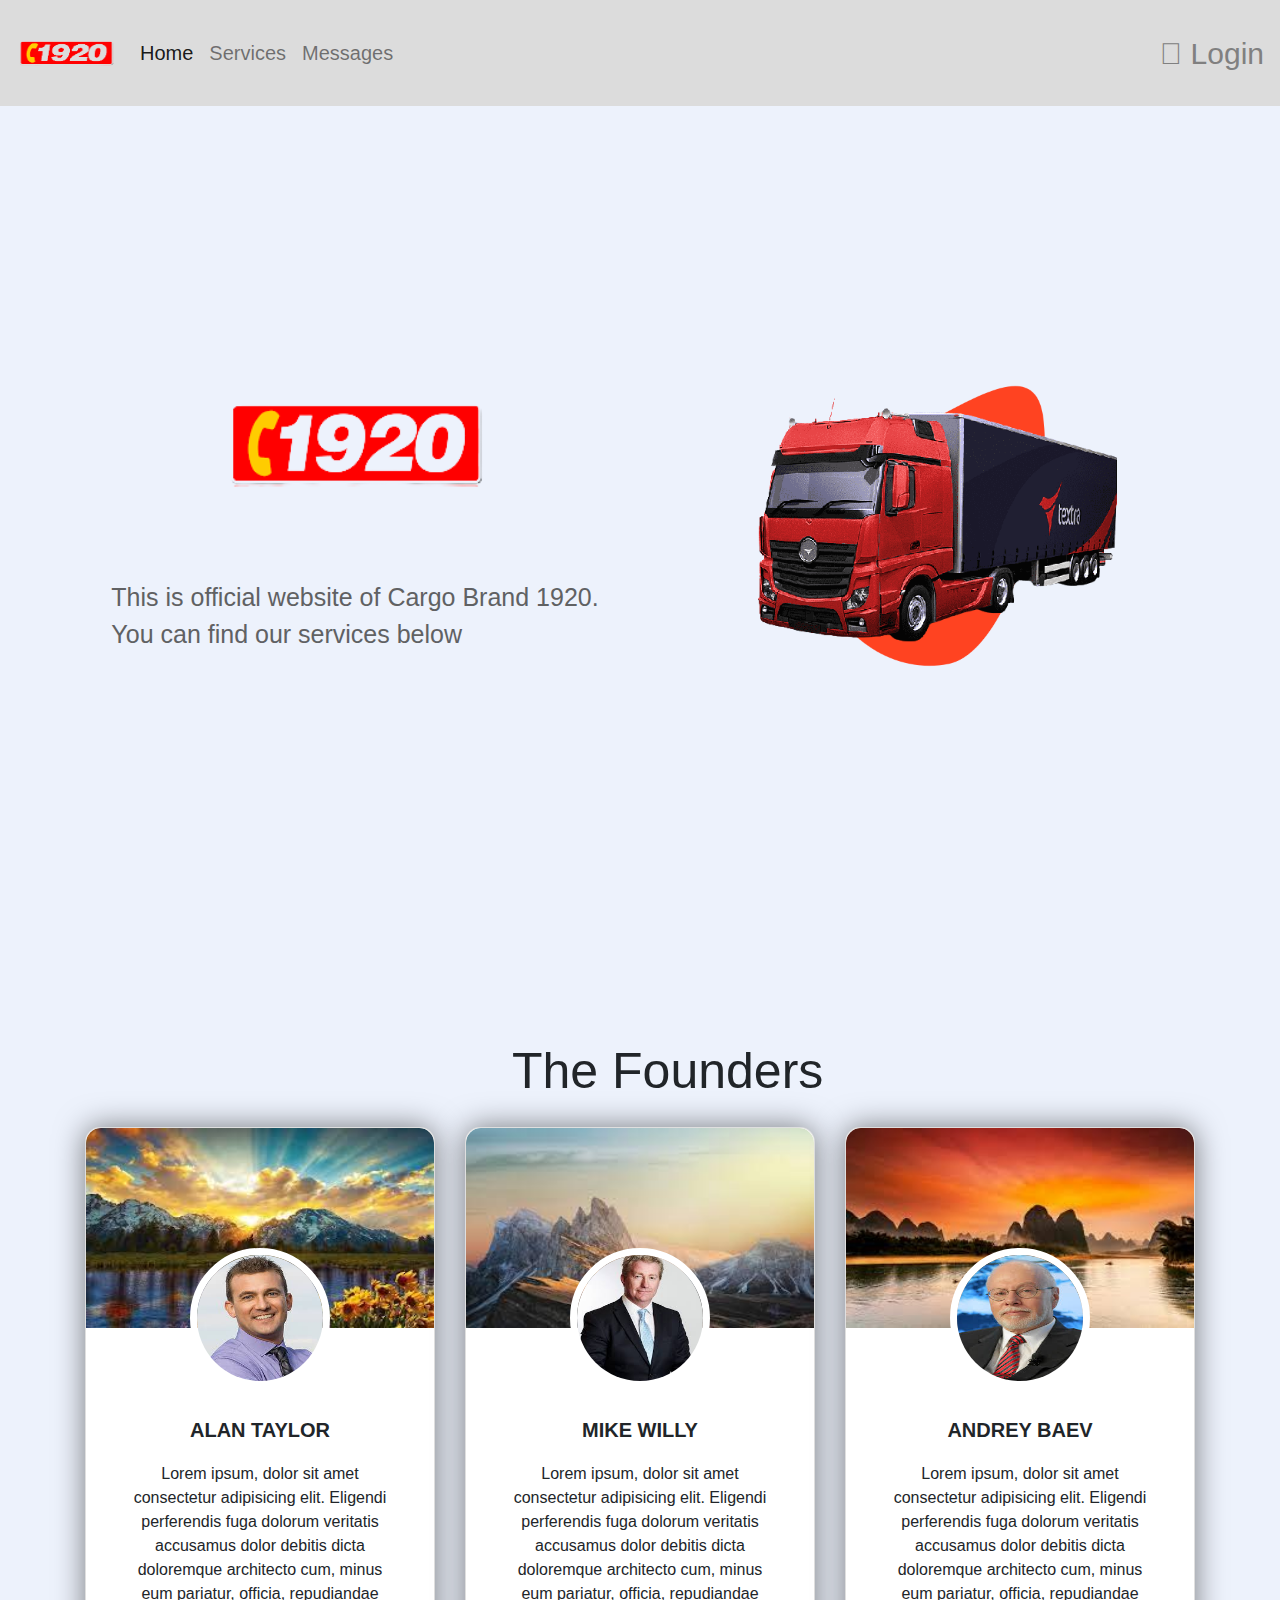
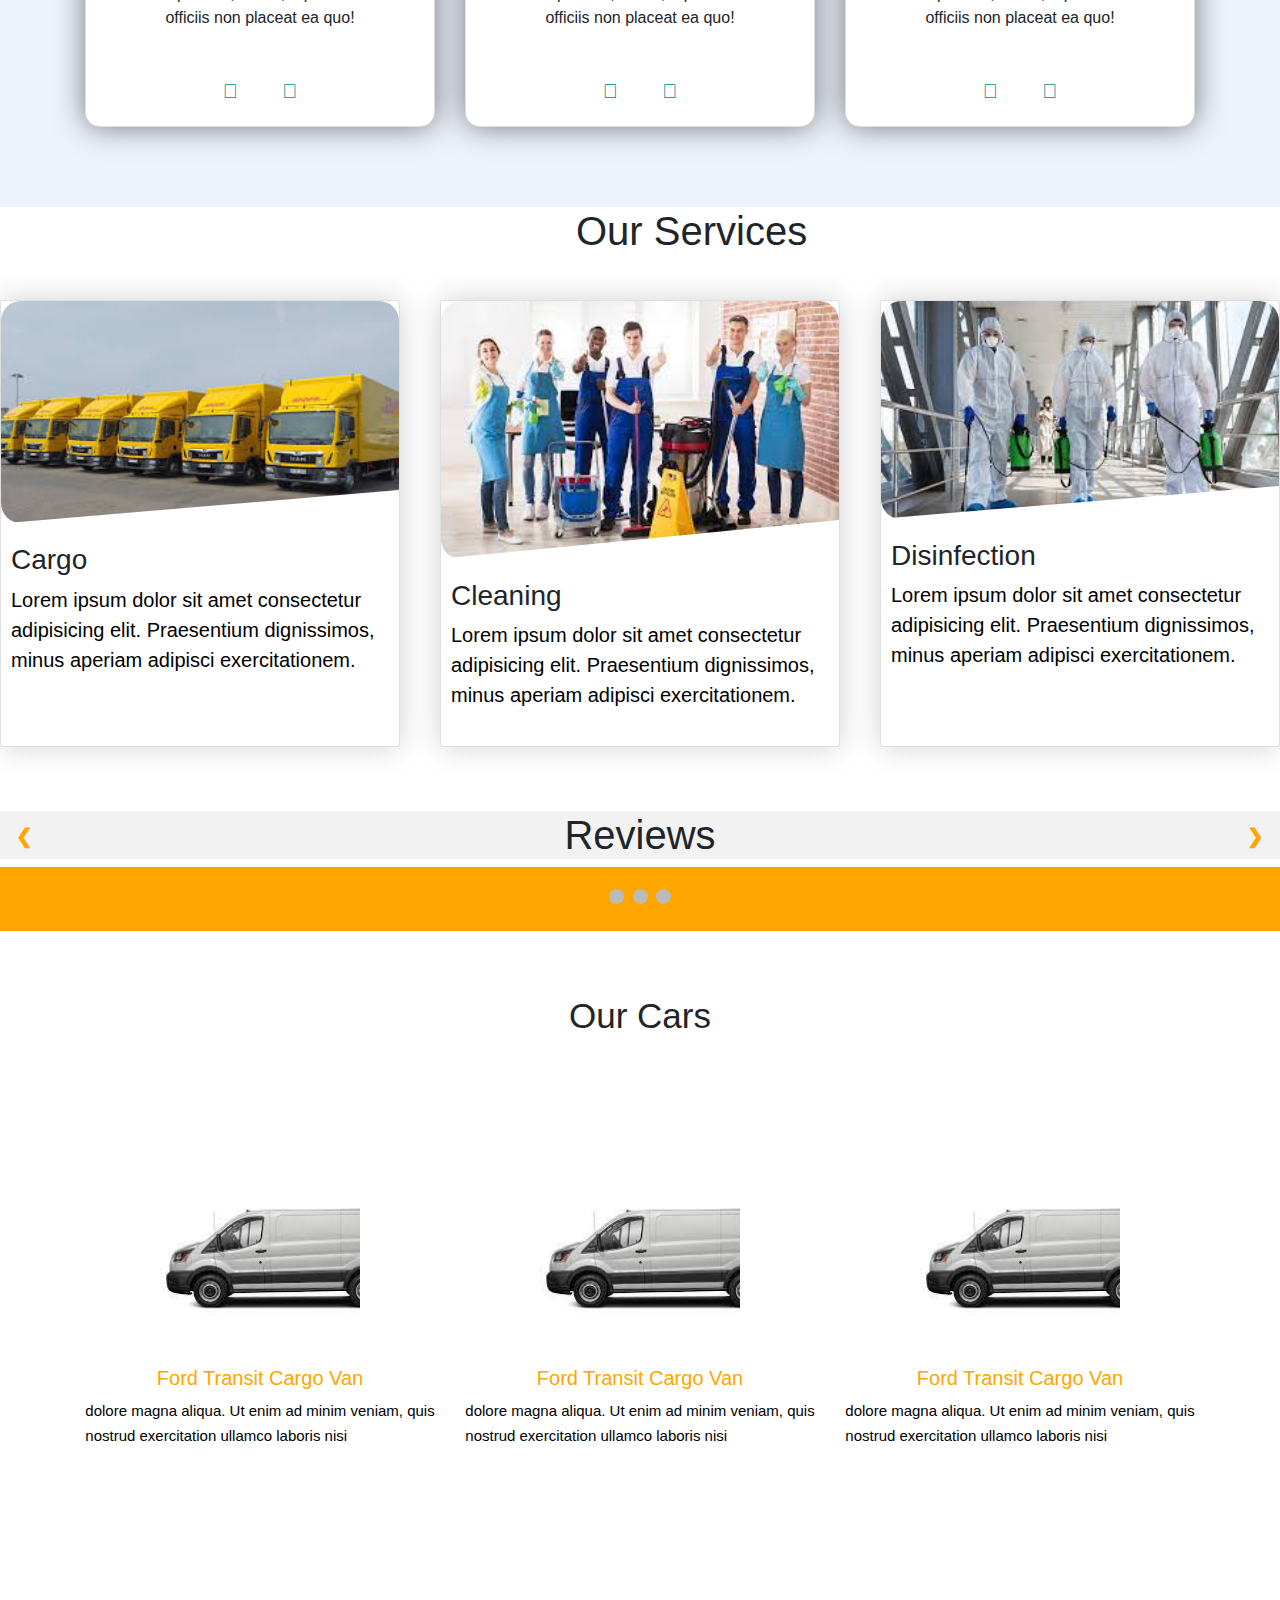
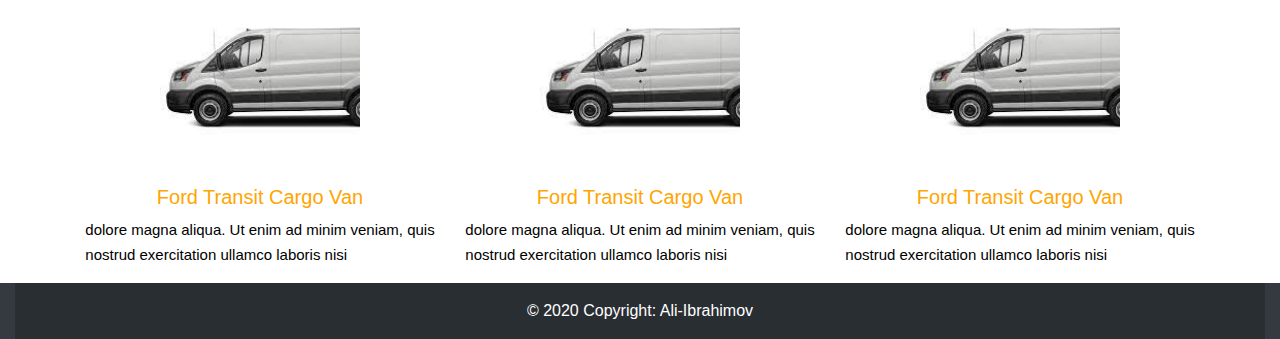
<file: cargo.html>
<!DOCTYPE html>
<html lang="en">
<head>
<meta charset="utf-8">
<meta name="viewport" content="width=device-width, initial-scale=1, shrink-to-fit=no">
<title>1920 Cargo Company</title>
<link rel="shortcut icon" href="a.png">
<link rel="stylesheet" href="nav.css">
<link rel="stylesheet" href="https://stackpath.bootstrapcdn.com/bootstrap/4.5.2/css/bootstrap.min.css">
<link rel="stylesheet" href="https://maxcdn.bootstrapcdn.com/font-awesome/4.7.0/css/font-awesome.min.css">
<link rel="stylesheet" href="https://cdnjs.cloudflare.com/ajax/libs/font-awesome/5.15.3/css/all.min.css" integrity="sha512-iBBXm8fW90+nuLcSKlbmrPcLa0OT92xO1BIsZ+ywDWZCvqsWgccV3gFoRBv0z+8dLJgyAHIhR35VZc2oM/gI1w==" crossorigin="anonymous" />
<script src="https://code.jquery.com/jquery-3.5.1.min.js"></script>
<script src="https://cdn.jsdelivr.net/npm/popper.js@1.16.1/dist/umd/popper.min.js"></script>
<script src="https://stackpath.bootstrapcdn.com/bootstrap/4.5.2/js/bootstrap.min.js"></script>

</head>
<body>
    <!------------------------------------------------ NAVBAR ------------------------------------->
<div class="bs-example">          
    <nav class="navbar navbar-expand-md navbar-light bg-clr">
        <!-- navbar-light bg-light -->
        <a href="#" class="navbar-brand">
            <img src="a.png"  alt="LOGO">
        </a>
        <button type="button" class="navbar-toggler" data-toggle="collapse" data-target="#navbarCollapse">
            <span class="navbar-toggler-icon"></span>
        </button>

     



        <div class="collapse navbar-collapse" id="navbarCollapse">
            <div class="navbar-nav">
                <a href="#" class="nav-item nav-link active">Home</a>
                <a href="#" class="nav-item nav-link">Services</a>
                <a href="#" class="nav-item nav-link">Messages</a>
                
            </div>
            <div class="navbar-nav ml-auto">
                <a class="ali"href="#" ><i class="fas fa-user-circle"> Login</i> </a>
               
            </div>
        </div>
    </nav>
</div>
<!------------------------------------------------ NAVBAR ------------------------------------->



<!------------------------------------------------ INTRO ------------------------------------->

    <div class="qutu100">
<div class="container alq">
    <div class="row">
      <div class="col-12 col-sm-12 col-md-6 col-lg-6 ali0">
        <img src="a.png" alt="" class="abc">

        <p> This is official  website of Cargo Brand 1920. <br> You can find our services below </p>

      </div>


      <div class="col-12 col-sm-12 col-md-6 col-lg-6  ali01">
      
        <div class="img-box">

            <img src="b.png" alt="Pic" class="back-img">
            <img src="cc.png" alt="Pic" class="main-img">
       
        </div>
      </div>

     
    </div>
  
  </div>




</div>






<!-- <div class="qutu1">


    <div class="qutu2"> 
<img src="a.png" alt="" class="abc">

<p> This is official  website of Cargo Brand 1920. <br> You can find our services below </p>

</div>
<div class="img-box">

    <img src="b.png" alt="Pic" class="back-img">
    <img src="cc.png" alt="Pic" class="main-img">
</div>





</div> -->






    
<!------------------------------------------------ INTRO ------------------------------------->





<!-- -----------------------------------------FOUNDERS------------------------------------------------->
    
<div class="profile-area">
    <h3 class="salam">The Founders</h3>
    <div class="container">
        <div class="row">
            <div class="col-md-4">
              <div class="card">
                 <div class="img1"><img src="sk1.jfif" alt=""></div>
                 <div class="img2"><img src="bb1.jfif" alt=""></div>
                 <div class="main-text">
                     <h2>Alan Taylor</h2>
                     <p>Lorem ipsum, dolor sit amet consectetur adipisicing elit. Eligendi perferendis fuga dolorum veritatis accusamus dolor debitis dicta doloremque architecto cum, minus eum pariatur, officia, repudiandae officiis non placeat ea quo!</p>

                 </div>
                 <div class="socials">
                    <a href=""> <i class="fab fa-linkedin"></i></a>
                    <a href=""> <i class="fab fa-instagram-square"></i></a>
                    <a href=""> <i class="fab fa-facebook-square"></i></a>
                 </div>
              </div>
            </div>



            <div class="col-md-4">
                <div class="card">
                   <div class="img1"><img src="sk2.jfif" alt=""></div>
                   <div class="img2"><img src="bb2.jfif" alt=""></div>
                   <div class="main-text">
                       <h2>Mike Willy</h2>
                       <p>Lorem ipsum, dolor sit amet consectetur adipisicing elit. Eligendi perferendis fuga dolorum veritatis accusamus dolor debitis dicta doloremque architecto cum, minus eum pariatur, officia, repudiandae officiis non placeat ea quo!</p>
  
                   </div>
                   <div class="socials">
                      <a href=""> <i class="fab fa-linkedin"></i></a>
                      <a href=""> <i class="fab fa-instagram-square"></i></a>
                      <a href=""> <i class="fab fa-facebook-square"></i></a>
                   </div>
                </div>
              </div>


              <div class="col-md-4">
                <div class="card">
                   <div class="img1"><img src="sk3.jfif" alt=""></div>
                   <div class="img2"><img src="bb3.jfif" alt=""></div>
                   <div class="main-text">
                       <h2>Andrey Baev</h2>
                       <p>Lorem ipsum, dolor sit amet consectetur adipisicing elit. Eligendi perferendis fuga dolorum veritatis accusamus dolor debitis dicta doloremque architecto cum, minus eum pariatur, officia, repudiandae officiis non placeat ea quo!</p>
  
                   </div>
                   <div class="socials">
                      <a href=""> <i class="fab fa-linkedin"></i></a>
                      <a href=""> <i class="fab fa-instagram-square"></i></a>
                      <a href=""> <i class="fab fa-facebook-square"></i></a>
                   </div>
                </div>
              </div>






        </div>
    </div>
</div>






<!-- -----------------------------------------FOUNDERS END------------------------------------------------->






<!-- 
 <----------------------------SERVICE-------------------------------------------------> 
 <div class="qutu55">
<h1>Our Services</h1>
</div>
<br> <br>
 <div class="cards">
   
    <div class="card card1">
        <div class="container1">
            <img src="ss1.jfif" alt="las vegas">
        </div>
        <div class="details">
            <h3>Cargo</h3>
            <p>Lorem ipsum dolor sit amet consectetur adipisicing elit. Praesentium dignissimos, minus aperiam adipisci exercitationem.</p>
        </div>
    </div>
    <div class="card card2">
        <div class="container1">
            <img src="ss2.jfif" alt="New York">
        </div>
        <div class="details">
            <h3>Cleaning</h3>
            <p>Lorem ipsum dolor sit amet consectetur adipisicing elit. Praesentium dignissimos, minus aperiam adipisci exercitationem.</p>
        </div>
    </div>
    <div class="card card3">
        <div class="container1">
            <img src="ss5.jfif" alt="Singapore">
        </div>
        <div class="details">
            <h3>Disinfection</h3>
            <p>Lorem ipsum dolor sit amet consectetur adipisicing elit. Praesentium dignissimos, minus aperiam adipisci exercitationem.</p>
        </div>
    </div>
</div>













<!-- <----------------------------SERVICE END-------------------------------------------------> 






<!-- <----------------------------SECTION-ADDITION-------------------------------------------------> 





<div class="slideshow-container">


    <h1 class="aq1" >Reviews</h1>

    <div class="mySlides">
        <div class="qutu566">
               <img src="wekil1.jpg" class="photo53 rounded-circle"alt="">
            </div>
        <q>I loved the service of the 1920. Recommend for everyone!!!</q>
      <h1 class="ad">Renato Alvarez</h1>
      <h2>Customer</h2>
    
    </div>
    
    
    
    
    
    
    <div class="mySlides">
        <div class="qutu566">
            <img src="wekil2.jpg" class="photo53 rounded-circle"alt="">
         </div>
      
        <q>Workers were very kind. I was 100% satisfied with the service.</q>
        <h1 class="ad">Maria Desanta</h1>
      <h2>Customer</h2>
    </div>
    
    
    
    <div class="mySlides">
        <div class="qutu566">
            <img src="wekil3.jpg" class="photo53 rounded-circle"alt="">
         </div>
      
        <q>Amazing service, don't hesitate to call them</q>
        <h1 class="ad">Merry Hilton</h1>
      <h2>Customer</h2>
    </div>
    
    
    
    
    <a class="prev" onclick="plusSlides(-1)">❮</a>
    <a class="next" onclick="plusSlides(1)">❯</a>
    
    </div>
    
    <div class="dot-container">
      <span class="dot" onclick="currentSlide(1)"></span> 
      <span class="dot" onclick="currentSlide(2)"></span> 
      <span class="dot" onclick="currentSlide(3)"></span> 
    </div>
    
    























<!-- <----------------------------SECTION-ADDITION-------------------------------------------------> 




<!-- ----------------------------BRAND LOGOS --------------------------------------------------->

<h2 class="cars">Our Cars</h2>

    <div class="container con2">
        <div class="row ">
          <div class="col-12   col-sm-12  col-md-4   col-lg-4 wako ">
            <div class="zoom"></div>
    
            <div class="sel">
           <h1 class="wro">  Ford Transit Cargo Van   </h1>
          <p class="wro2"> dolore magna aliqua. Ut enim ad minim veniam, quis <br>
              nostrud exercitation ullamco laboris nisi          </p>
            </div>
     
        </div>
    
    
        <div class="col-12   col-sm-12  col-md-4   col-lg-4 wako ">
            <div class="zoom"></div>
    
            <div class="sel">
           <h1 class="wro">Ford Transit Cargo Van </h1>
          <p class="wro2"> dolore magna aliqua. Ut enim ad minim veniam, quis <br>
              nostrud exercitation ullamco laboris nisi                                            </p>
            </div>
     
        </div>
    
    
        <div class="col-12   col-sm-12  col-md-4   col-lg-4 wako ">
            <div class="zoom"></div>
    
            <div class="sel">
           <h1 class="wro"> Ford Transit Cargo Van   </h1>
          <p class="wro2"> dolore magna aliqua. Ut enim ad minim veniam, quis <br>
              nostrud exercitation ullamco laboris nisi                                            </p>
            </div>
     
        </div>
    
    
        <div class="col-12   col-sm-12  col-md-4   col-lg-4 wako ">
            <div class="zoom"></div>
    
            <div class="sel">
           <h1 class="wro"> Ford Transit Cargo Van  </h1>
          <p class="wro2"> dolore magna aliqua. Ut enim ad minim veniam, quis <br>
              nostrud exercitation ullamco laboris nisi          </p>
            </div>
     
        </div>
    
    
        <div class="col-12   col-sm-12  col-md-4   col-lg-4 wako ">
            <div class="zoom"></div>
    
            <div class="sel">
           <h1 class="wro"> Ford Transit Cargo Van  </h1>
          <p class="wro2"> dolore magna aliqua. Ut enim ad minim veniam, quis <br>
              nostrud exercitation ullamco laboris nisi                                            </p>
            </div>
     
        </div>
    
    
        <div class="col-12   col-sm-12  col-md-4   col-lg-4 wako ">
            <div class="zoom"></div>
    
            <div class="sel">
           <h1 class="wro"> Ford Transit Cargo Van   </h1>
          <p class="wro2"> dolore magna aliqua. Ut enim ad minim veniam, quis <br>
              nostrud exercitation ullamco laboris nisi                                            </p>
            </div>
     
        </div>
    
    
    
    
    
    
      </div>
    </div>



<!-- ----------------------------BRAND LOGOS --------------------------------------------------->












<div class="qutu555">


<!-- FOOTER -->
<!-- Footer -->
<footer class="bg-dark text-center text-white col-12">
	<!-- Grid container -->

  
	<!-- Copyright -->
	<div class="text-center p-3" style="background-color: rgba(0, 0, 0, 0.2);">
	  © 2020 Copyright:
	  <a class="text-white" href="#">Ali-Ibrahimov</a>
	</div>
	<!-- Copyright -->
  </footer>
  <!-- Footer -->

</div>



<script src="script.js"></script>

</body>
</html>
</file>
<file: nav.css>
/* http://meyerweb.com/eric/tools/css/reset/ 
   v2.0 | 20110126
   License: none (public domain)
*/
html, body, div, span, applet, object, iframe,
h1, h2, h3, h4, h5, h6, p, blockquote, pre,
a, abbr, acronym, address, big, cite, code,
del, dfn, em, img, ins, kbd, q, s, samp,
small, strike, strong, sub, sup, tt, var,
b, u, i, center,
dl, dt, dd, ol, ul, li,
fieldset, form, label, legend,
table, caption, tbody, tfoot, thead, tr, th, td,
article, aside, canvas, details, embed,
figure, figcaption, footer, header, hgroup,
menu, nav, output, ruby, section, summary,
time, mark, audio, video {
  margin: 0;
  padding: 0;
  border: 0;
  font-size: 100%;
  font: inherit;
  vertical-align: baseline;
}

/* HTML5 display-role reset for older browsers */
article, aside, details, figcaption, figure,
footer, header, hgroup, menu, nav, section {
  display: block;
}

body {
  line-height: 1;
}

ol, ul {
  list-style: none;
}

blockquote, q {
  quotes: none;
}

blockquote:before, blockquote:after,
q:before, q:after {
  content: '';
  content: none;
}

table {
  border-collapse: collapse;
  border-spacing: 0;
}

.navbar-brand img {
  width: 100px;
  height: 80px;
}

.navbar-nav i {
  font-size: 30px;
  color: grey;
}

.navbar-nav :hover {
  color: red;
}

.navbar-nav a {
  font-size: 20px;
  font-weight: 20px;
}

@media only screen and (max-width: 600px) {
  .navbar-nav .ali {
    display: none;
  }
}

.qutu100 {
  width: 100%;
  height: 95vh;
  background-color: #edf2fc;
  display: -webkit-box;
  display: -ms-flexbox;
  display: flex;
  -webkit-box-pack: center;
      -ms-flex-pack: center;
          justify-content: center;
  -webkit-box-align: center;
      -ms-flex-align: center;
          align-items: center;
}

.qutu100 .ali0 {
  height: 50vh;
  display: -webkit-box;
  display: -ms-flexbox;
  display: flex;
  -webkit-box-orient: vertical;
  -webkit-box-direction: normal;
      -ms-flex-direction: column;
          flex-direction: column;
  -webkit-box-align: center;
      -ms-flex-align: center;
          align-items: center;
}

.qutu100 .ali0 img {
  width: 50%;
}

.qutu100 .ali0 p {
  color: #606163;
  font-size: 25px;
}

.qutu100 .ali01 {
  height: 50vh;
  display: -webkit-box;
  display: -ms-flexbox;
  display: flex;
  -webkit-box-orient: vertical;
  -webkit-box-direction: normal;
      -ms-flex-direction: column;
          flex-direction: column;
  -webkit-box-align: center;
      -ms-flex-align: center;
          align-items: center;
}

.img-box {
  width: 100%;
  height: 80%;
  position: absolute;
}

.img-box img {
  height: 80%;
  position: absolute;
  left: 50%;
  bottom: 0;
  -webkit-transform: translateX(-50%);
          transform: translateX(-50%);
  -webkit-transition: bottom 1s, left 1s;
  transition: bottom 1s, left 1s;
}

.img-box:hover .back-img {
  bottom: 40px;
}

.img-box:hover .main-img {
  left: 54%;
}

.profile-area {
  padding: 80px 0;
  background-color: #edf2fc;
}

.profile-area .card {
  -webkit-box-shadow: 0 0 30px rgba(0, 0, 0, 0.5);
          box-shadow: 0 0 30px rgba(0, 0, 0, 0.5);
  overflow: hidden;
  border-radius: 15px;
  width: 100%;
}

.profile-area .card .img1 img {
  height: 200px;
  border-top-right-radius: 15px;
  border-top-left-radius: 15px;
  width: 100%;
}

.profile-area .card .img2 img {
  position: relative;
  display: block;
  margin-left: auto;
  margin-right: auto;
  z-index: 1;
  width: 140px;
  height: 140px;
  border-radius: 50%;
  border: 7px solid #fff;
  margin-top: -80px;
}

.card:hover .img2 img {
  border-color: darkcyan;
  -webkit-transition: .7s;
  transition: .7s;
}

.main-text {
  padding: 30px 0;
  text-align: center;
}

.main-text h2 {
  text-transform: uppercase;
  font-weight: 900;
  font-size: 20px;
  margin: 0 0 20px;
}

.main-text p {
  font-size: 16px;
  padding: 0 35px;
}

.socials {
  text-align: center;
  padding-bottom: 20px;
}

.socials i {
  font-size: 20px;
  color: darkcyan;
  padding: 0 10px;
}

.salam {
  font-size: 50px;
  margin-left: 40%;
  margin-bottom: 2%;
}

@media only screen and (max-width: 600px) {
  .salam {
    font-size: 40px;
    margin-left: 20%;
  }
}

.cards {
  display: -ms-grid;
  display: grid;
  -ms-grid-columns: (minmax(300px, 1fr))[auto-fit];
      grid-template-columns: repeat(auto-fit, minmax(300px, 1fr));
  padding: 0px;
  grid-gap: 40px;
}

.cards img {
  width: 100%;
  display: block;
  border-radius: 20px;
}

.card {
  background-color: #1c1b29;
  border-radius: 20px;
  -webkit-box-shadow: 0 0 30px rgba(0, 0, 0, 0.18);
          box-shadow: 0 0 30px rgba(0, 0, 0, 0.18);
}

.container1 {
  position: relative;
  -webkit-clip-path: polygon(0 0, 100% 0, 100% 85%, 0 100%);
          clip-path: polygon(0 0, 100% 0, 100% 85%, 0 100%);
}

.container1:after {
  content: "";
  height: 100%;
  width: 100%;
  position: absolute;
  top: 0;
  left: 0;
  border-radius: 20px 20px 0 0;
  opacity: 0.7;
}

.card1 > .container1:after {
  background-image: linear-gradient(135deg);
}

.card2 > .container1:after {
  background-image: linear-gradient(135deg);
}

.card3 > .container1:after {
  background-image: linear-gradient(135deg);
}

.details {
  padding: 20px 10px;
}

.details > h5 {
  color: #ffffff;
  font-weight: 600;
  font-size: 18px;
  margin: 10px 0 15px 0;
}

.details > p {
  color: black;
  font-size: 20px;
  line-height: 30px;
  font-weight: 400;
}

.qutu55 {
  width: 100%;
  height: 5vh;
}

.qutu55 h1 {
  margin-left: 45%;
  width: 500px;
}

@media only screen and (max-width: 600px) {
  .qutu55 h1 {
    margin-left: 30%;
  }
}

.qutu555 {
  overflow: hidden;
}

.bg-clr {
  background-color: gainsboro;
}

/* Slideshow container */
.slideshow-container {
  position: relative;
  background: #f1f1f1f1;
}

/* Slides */
.mySlides {
  display: none;
  padding: 80px;
  text-align: center;
}

/* Next & previous buttons */
.prev, .next {
  cursor: pointer;
  position: absolute;
  top: 50%;
  width: auto;
  margin-top: -30px;
  padding: 16px;
  color: orange;
  font-weight: bold;
  font-size: 20px;
  border-radius: 0 3px 3px 0;
  -webkit-user-select: none;
     -moz-user-select: none;
      -ms-user-select: none;
          user-select: none;
}

/* Position the "next button" to the right */
.next {
  position: absolute;
  right: 0;
  border-radius: 3px 0 0 3px;
}

/* On hover, add a black background color with a little bit see-through */
.prev:hover, .next:hover {
  background-color: orange;
  color: white;
}

/* The dot/bullet/indicator container */
.dot-container {
  text-align: center;
  padding: 20px;
  background: orange;
}

/* The dots/bullets/indicators */
.dot {
  cursor: pointer;
  height: 15px;
  width: 15px;
  margin: 0 2px;
  background-color: #bbb;
  border-radius: 50%;
  display: inline-block;
  -webkit-transition: background-color 0.6s ease;
  transition: background-color 0.6s ease;
}

/* Add a background color to the active dot/circle */
.active1, .dot:hover {
  background-color: #717171;
}

/* Add an italic font style to all quotes */
q {
  font-style: italic;
}

/* Add a blue color to the author */
.author {
  color: cornflowerblue;
}

.qutu566 {
  display: -webkit-box;
  display: -ms-flexbox;
  display: flex;
  height: 100%;
  -webkit-box-pack: center;
      -ms-flex-pack: center;
          justify-content: center;
}

.photo53 {
  width: 200px;
  height: 200px;
}

q {
  font-size: 18px;
  font-weight: bold;
}

.mySlides {
  background: url(a-10.jpg);
  background-size: cover;
  margin-top: 5%;
}

.ad {
  color: orange;
}

.zoom {
  padding: 50px;
  background-image: url(a22.jpg);
  -webkit-transition: -webkit-transform .2s;
  transition: -webkit-transform .2s;
  transition: transform .2s;
  transition: transform .2s, -webkit-transform .2s;
  background: url(car1.jpg);
  background-size: cover;
  width: 200px;
  height: 200px;
  margin: 0 auto;
}

.zoom:hover {
  /* IE 9 */
  -webkit-transform: scale(1.5);
  /* Safari 3-8 */
  transform: scale(1.1);
}

.wro {
  font-size: 20px;
  color: orange;
}

.wro2 {
  font-size: 15px;
  color: black;
  line-height: 25px;
}

.sel {
  width: 100%;
  display: -webkit-box;
  display: -ms-flexbox;
  display: flex;
  -webkit-box-orient: vertical;
  -webkit-box-direction: normal;
      -ms-flex-direction: column;
          flex-direction: column;
  -webkit-box-align: center;
      -ms-flex-align: center;
          align-items: center;
  -webkit-box-pack: center;
      -ms-flex-pack: center;
          justify-content: center;
  margin-top: 2%;
}

.wako {
  margin-top: 10%;
}

.aq1 {
  text-align: center;
  margin-top: 5%;
}

.cars {
  text-align: center;
  margin-top: 5%;
  font-size: 35px;
}
/*# sourceMappingURL=nav.css.map */
</file>
